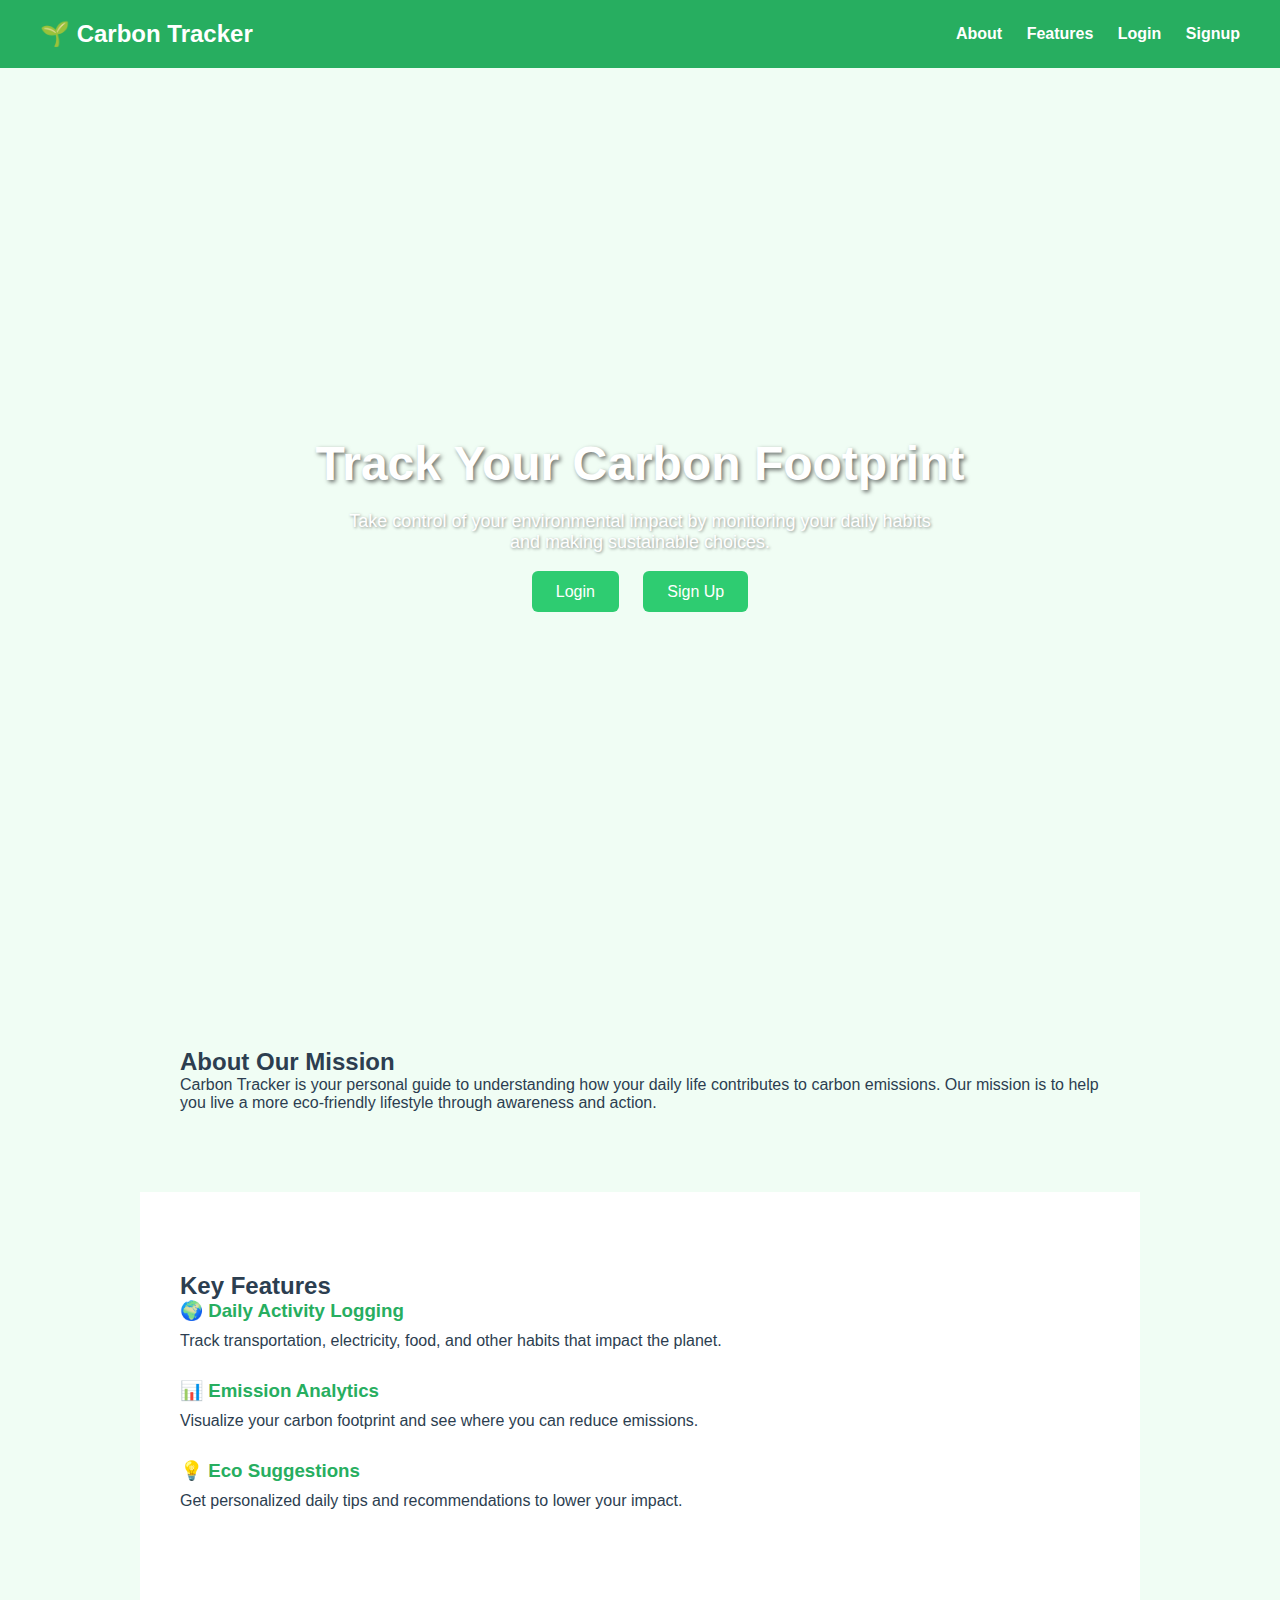
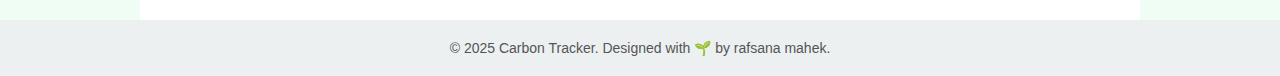
<file: index.html>
<!DOCTYPE html>
<html lang="en">
<head>
  <meta charset="UTF-8" />
  <meta name="viewport" content="width=device-width, initial-scale=1.0"/>
  <title>Welcome | Carbon Tracker</title>
  <style>
    * {
      margin: 0;
      padding: 0;
      box-sizing: border-box;
      scroll-behavior: smooth;
      font-family: 'Segoe UI', sans-serif;
    }

    body {
      background-color: #f0fdf4;
      color: #2c3e50;
    }

    
    header {
      background-color: #27ae60;
      color: white;
      padding: 20px 40px;
      position: sticky;
      top: 0;
      z-index: 1000;
      display: flex;
      justify-content: space-between;
      align-items: center;
    }

    header h1 {
      font-size: 24px;
    }

    nav a {
      color: white;
      margin-left: 20px;
      text-decoration: none;
      font-weight: bold;
    }

    nav a:hover {
      text-decoration: underline;
    }

    section {
      padding: 80px 40px;
      max-width: 1000px;
      margin: auto;
    }

    .hero {
      background: url('https://images.unsplash.com/photo-1506765515384-028b60a970df?auto=format&fit=crop&w=1470&q=80') no-repeat center center/cover;
      color: white;
      height: 100vh;
      display: flex;
      flex-direction: column;
      justify-content: center;
      align-items: center;
      text-align: center;
    }

    .hero h2 {
      font-size: 48px;
      margin-bottom: 20px;
      text-shadow: 2px 2px 4px #00000090;
    }

    .hero p {
      font-size: 18px;
      max-width: 600px;
      text-shadow: 1px 1px 3px #00000070;
    }

    .btn-group {
      margin-top: 30px;
    }

    .btn {
      padding: 12px 24px;
      margin: 0 10px;
      border: none;
      border-radius: 6px;
      font-size: 16px;
      cursor: pointer;
      text-decoration: none;
      background-color: #2ecc71;
      color: white;
      transition: background 0.3s;
    }

    .btn:hover {
      background-color: #219150;
    }

    .features {
      background-color: #ffffff;
    }

    .feature-box {
      margin-bottom: 30px;
    }

    .feature-box h3 {
      margin-bottom: 10px;
      color: #27ae60;
    }

    footer {
      text-align: center;
      padding: 20px;
      background-color: #ecf0f1;
      color: #555;
      font-size: 14px;
    }

    @media (max-width: 600px) {
      .hero h2 {
        font-size: 32px;
      }

      .btn-group {
        flex-direction: column;
      }

      .btn {
        margin: 10px 0;
        width: 100%;
      }
    }
  </style>
</head>
<body>

  <header>
    <h1>🌱 Carbon Tracker</h1>
    <nav>
      <a href="#about">About</a>
      <a href="#features">Features</a>
      <a href="login.html">Login</a>
      <a href="signup.html">Signup</a>
    </nav>
  </header>

  <section class="hero">
    <h2>Track Your Carbon Footprint</h2>
    <p>Take control of your environmental impact by monitoring your daily habits and making sustainable choices.</p>
    <div class="btn-group">
      <a href="login.html" class="btn">Login</a>
      <a href="signup.html" class="btn">Sign Up</a>
    </div>
  </section>

  <section id="about">
    <h2>About Our Mission</h2>
    <p>Carbon Tracker is your personal guide to understanding how your daily life contributes to carbon emissions. Our mission is to help you live a more eco-friendly lifestyle through awareness and action.</p>
  </section>

  <section id="features" class="features">
    <h2>Key Features</h2>
    <div class="feature-box">
      <h3>🌍 Daily Activity Logging</h3>
      <p>Track transportation, electricity, food, and other habits that impact the planet.</p>
    </div>
    <div class="feature-box">
      <h3>📊 Emission Analytics</h3>
      <p>Visualize your carbon footprint and see where you can reduce emissions.</p>
    </div>
    <div class="feature-box">
      <h3>💡 Eco Suggestions</h3>
      <p>Get personalized daily tips and recommendations to lower your impact.</p>
    </div>
  </section>

  <footer>
    &copy; 2025 Carbon Tracker. Designed with 🌱 by rafsana mahek.
  </footer>

</body>
</html>
</file>
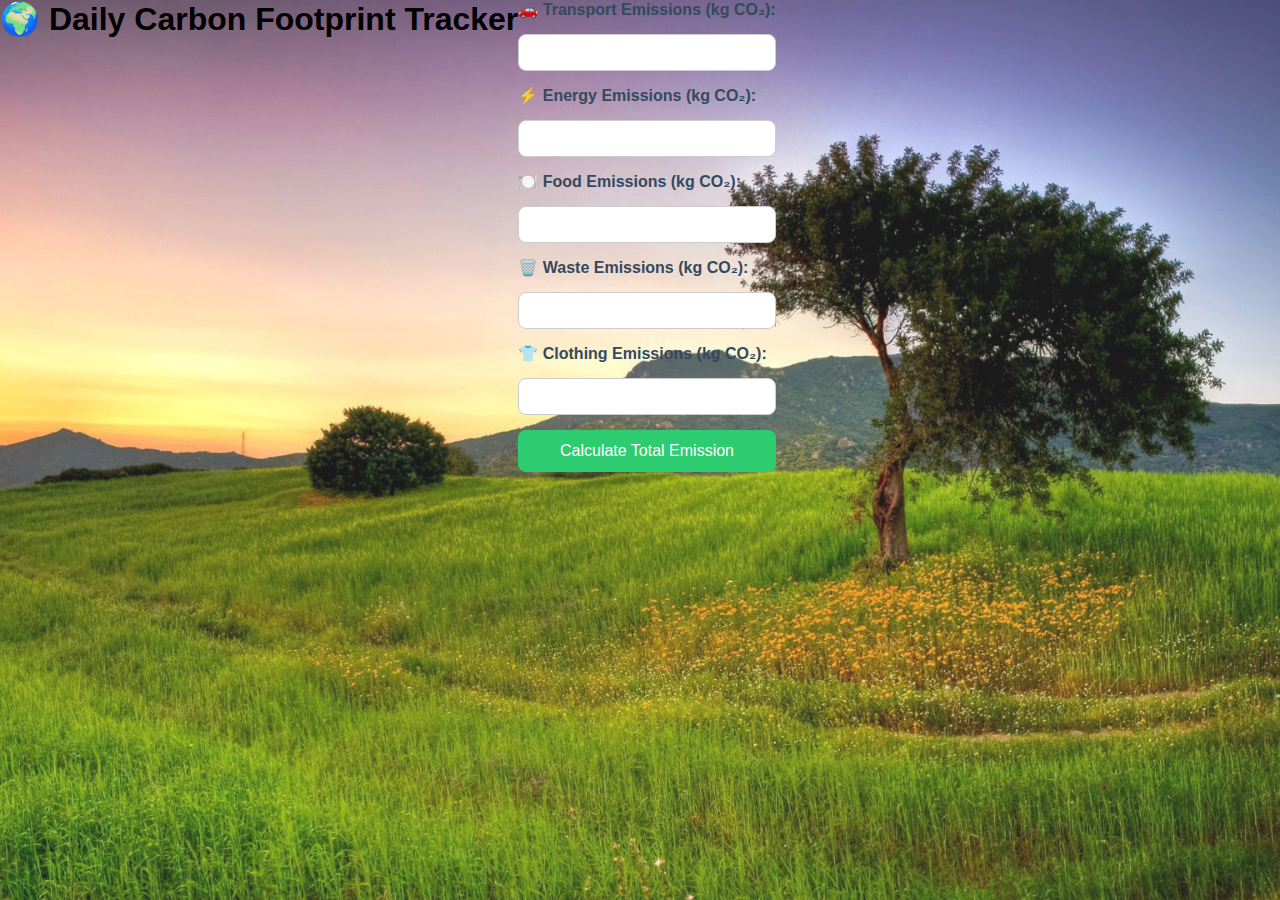
<file: Dailuy_reccomendation.html>
<!DOCTYPE html>
<html lang="en">
<head>
  <meta charset="UTF-8" />
  <meta name="viewport" content="width=device-width, initial-scale=1.0"/>
  <title>Carbon Footprint Tracker</title>
  <link rel="stylesheet" href="daily_recomendation.css" />
</head>
<body>
  <div class="container">
    <h1>🌍 Daily Carbon Footprint Tracker</h1>

    <form id="carbonForm">
      <label for="transport">🚗 Transport Emissions (kg CO₂):</label>
      <input type="number" id="transport" placeholder=>

      <label for="energy">⚡ Energy Emissions (kg CO₂):</label>
      <input type="number" id="energy" placeholder=>

      <label for="food">🍽️ Food Emissions (kg CO₂):</label>
      <input type="number" id="food" placeholder=>

      <label for="waste">🗑️ Waste Emissions (kg CO₂):</label>
      <input type="number" id="waste" placeholder=>

      <label for="clothing">👕 Clothing Emissions (kg CO₂):</label>
      <input type="number" id="clothing" placeholder=>

      <button type="submit">Calculate Total Emission</button>
    </form>

    <div id="result" class="result-box"></div>
  </div>

  <script>
    const suggestions = {
      transport: [
        "🚲 Use a bicycle or walk for short trips.",
        "🚆 Take public transport instead of personal vehicles.",
        "🚗 Carpool with friends or coworkers.",
        "🛴 Use electric scooters for city travel."
      ],
      energy: [
        "💡 Switch to energy-efficient LED bulbs.",
        "🔌 Unplug devices when not in use.",
        "🌞 Use natural light and ventilation.",
        "🌿 Use energy-saving modes on appliances."
      ],
      food: [
        "🥦 Eat more plant-based meals.",
        "🍗 Replace red meat with chicken or vegetables.",
        "🍽️ Avoid food waste by planning meals.",
        "🌱 Buy local and seasonal produce."
      ],
      waste: [
        "♻️ Separate and recycle household waste.",
        "🛍️ Use reusable bags instead of plastic.",
        "🥤 Avoid single-use plastics like cups or bottles.",
        "📦 Repurpose or donate packaging materials."
      ],
      clothing: [
        "👕 Buy fewer, higher-quality clothes.",
        "🧺 Wash clothes in cold water.",
        "♻️ Donate or recycle used garments.",
        "🛒 Shop second-hand or vintage."
      ]
    };

    document.getElementById('carbonForm').addEventListener('submit', function(e) {
      e.preventDefault();

      const categories = ["transport", "energy", "food", "waste", "clothing"];
      let total = 0;
      let selectedTips = [];

      categories.forEach(cat => {
        const value = parseFloat(document.getElementById(cat).value) || 0;
        if (value > 0) {
          total += value;
          const tipsForCat = suggestions[cat];
          const shuffled = tipsForCat.sort(() => 0.5 - Math.random());
          selectedTips.push(...shuffled.slice(0, 2));
        }
      });

      const finalTips = selectedTips.slice(0, 5);

      document.getElementById('result').innerHTML = `
        <div class="overlay">
          <h2>🧾 Your Total CO₂ Emission Today:</h2>
          <p><strong>${total.toFixed(2)} kg CO₂</strong></p>
          ${finalTips.length ? `
            <p class="tip"><strong>🌿 Personalized Suggestions:</strong></p>
            <ul>${finalTips.map(tip => `<li>${tip}</li>`).join('')}</ul>
          ` : `<p class="tip">🎉 No significant emissions today. Keep it up!</p>`}
        </div>
      `;
    });
  </script>
</body>
</html>
</file>
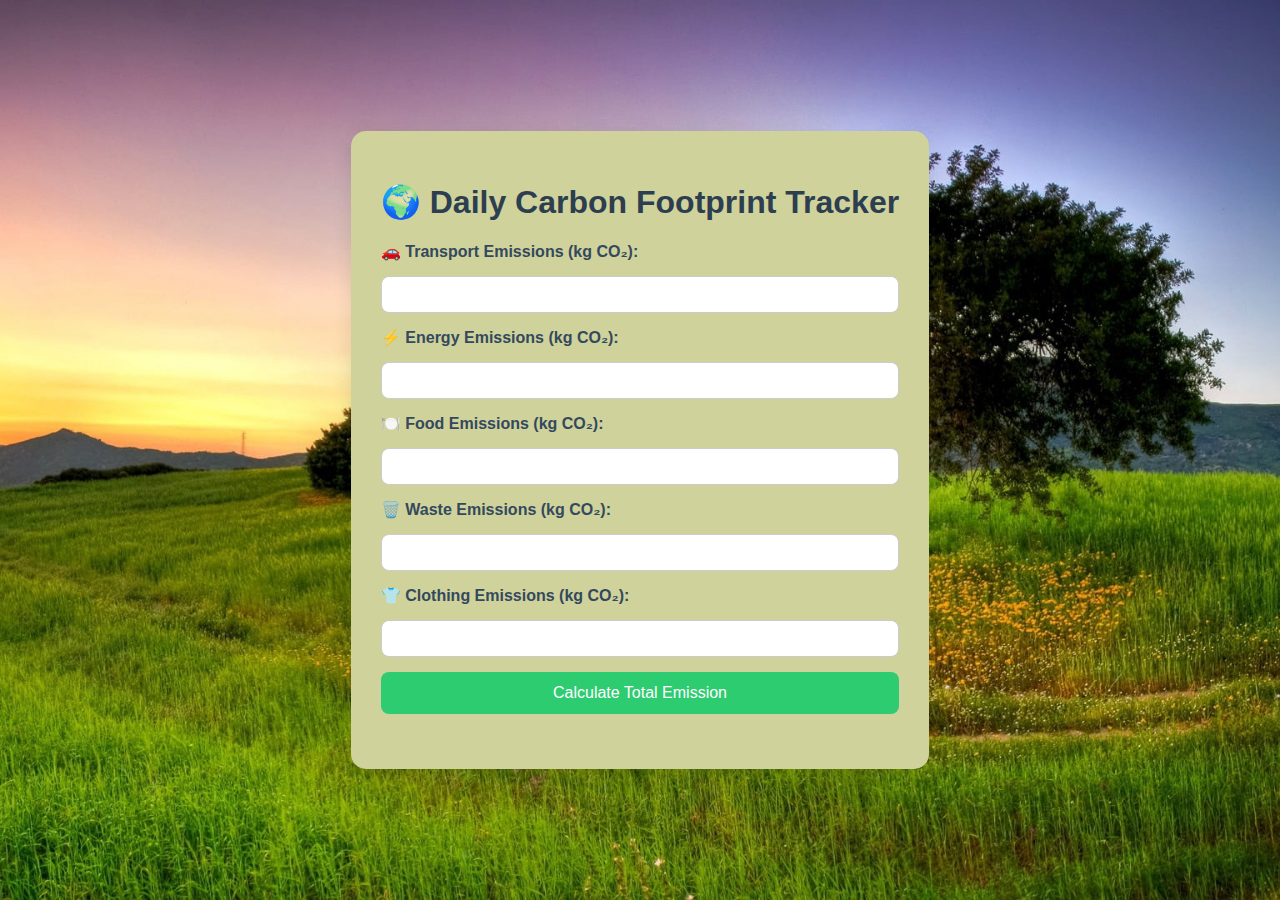
<file: Daily_reccomendation.html>
<!DOCTYPE html>
<html lang="en">
<head>
  <meta charset="UTF-8" />
  <meta name="viewport" content="width=device-width, initial-scale=1.0"/>
  <title>Carbon Footprint Tracker</title>
  <link rel="stylesheet" href="Daily_reccomendation.css" />
</head>
<body>
  <div class="container">
    <h1>🌍 Daily Carbon Footprint Tracker</h1>

    <form id="carbonForm">
      <label for="transport">🚗 Transport Emissions (kg CO₂):</label>
      <input type="number" id="transport" placeholder=>

      <label for="energy">⚡ Energy Emissions (kg CO₂):</label>
      <input type="number" id="energy" placeholder=>

      <label for="food">🍽️ Food Emissions (kg CO₂):</label>
      <input type="number" id="food" placeholder=>

      <label for="waste">🗑️ Waste Emissions (kg CO₂):</label>
      <input type="number" id="waste" placeholder=>

      <label for="clothing">👕 Clothing Emissions (kg CO₂):</label>
      <input type="number" id="clothing" placeholder=>

      <button type="submit">Calculate Total Emission</button>
    </form>

    <div id="result" class="result-box"></div>
  </div>

  <script>
    const suggestions = {
      transport: [
        "🚲 Use a bicycle or walk for short trips.",
        "🚆 Take public transport instead of personal vehicles.",
        "🚗 Carpool with friends or coworkers.",
        "🛴 Use electric scooters for city travel."
      ],
      energy: [
        "💡 Switch to energy-efficient LED bulbs.",
        "🔌 Unplug devices when not in use.",
        "🌞 Use natural light and ventilation.",
        "🌿 Use energy-saving modes on appliances."
      ],
      food: [
        "🥦 Eat more plant-based meals.",
        "🍗 Replace red meat with chicken or vegetables.",
        "🍽️ Avoid food waste by planning meals.",
        "🌱 Buy local and seasonal produce."
      ],
      waste: [
        "♻️ Separate and recycle household waste.",
        "🛍️ Use reusable bags instead of plastic.",
        "🥤 Avoid single-use plastics like cups or bottles.",
        "📦 Repurpose or donate packaging materials."
      ],
      clothing: [
        "👕 Buy fewer, higher-quality clothes.",
        "🧺 Wash clothes in cold water.",
        "♻️ Donate or recycle used garments.",
        "🛒 Shop second-hand or vintage."
      ]
    };

    document.getElementById('carbonForm').addEventListener('submit', function(e) {
      e.preventDefault();

      const categories = ["transport", "energy", "food", "waste", "clothing"];
      let total = 0;
      let selectedTips = [];

      categories.forEach(cat => {
        const value = parseFloat(document.getElementById(cat).value) || 0;
        if (value > 0) {
          total += value;
          const tipsForCat = suggestions[cat];
          const shuffled = tipsForCat.sort(() => 0.5 - Math.random());
          selectedTips.push(...shuffled.slice(0, 2));
        }
      });

      const finalTips = selectedTips.slice(0, 5);

      document.getElementById('result').innerHTML = `
        <div class="overlay">
          <h2>🧾 Your Total CO₂ Emission Today:</h2>
          <p><strong>${total.toFixed(2)} kg CO₂</strong></p>
          ${finalTips.length ? `
            <p class="tip"><strong>🌿 Personalized Suggestions:</strong></p>
            <ul>${finalTips.map(tip => `<li>${tip}</li>`).join('')}</ul>
          ` : `<p class="tip">🎉 No significant emissions today. Keep it up!</p>`}
        </div>
      `;
    });
  </script>
</body>
</html>
</file>
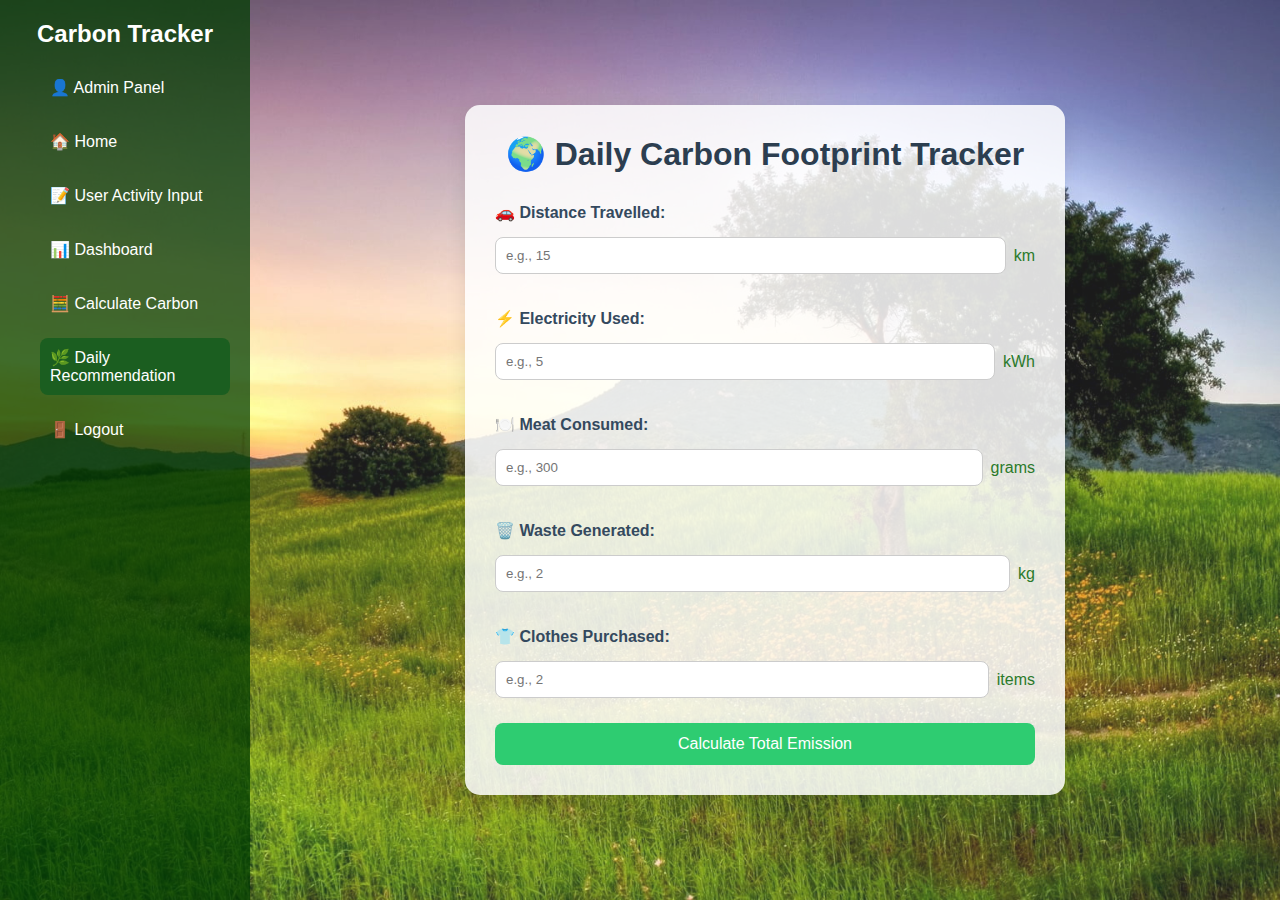
<file: daily_recomendation.html>
<!DOCTYPE html>
<html lang="en">
<head>
  <meta charset="UTF-8" />
  <meta name="viewport" content="width=device-width, initial-scale=1.0"/>
  <title>Daily Recommendations | Carbon Tracker</title>
  <link rel="stylesheet" href="daily_recomendation.css" />
  <style>
    /* Basic styling */
    .input-group {
      display: flex;
      align-items: center;
      gap: 8px;
      margin-bottom: 10px;
    }
    .input-group input {
      flex: 1;
    }
    .unit-label {
      font-weight: 500;
      color: #2b7a2b;
    }
    form label {
      margin-top: 10px;
      display: block;
      font-weight: bold;
    }

    /* Modal Styles */
    .modal {
      display: none; /* Hidden by default */
      position: fixed;
      z-index: 1000;
      left: 0;
      top: 0;
      width: 100%;
      height: 100%;
      overflow: auto;
      background-color: rgba(0,0,0,0.5);
      padding-top: 60px;
    }

    .modal-content {
      background-color: #eef9f2;
      margin: 5% auto;
      padding: 20px;
      border-radius: 10px;
      box-shadow: 0 0 10px rgba(0, 128, 0, 0.2);
      width: 90%;
      max-width: 600px;
      position: relative;
    }

    .close-btn {
      color: #444;
      float: right;
      font-size: 28px;
      font-weight: bold;
      cursor: pointer;
      position: absolute;
      right: 20px;
      top: 15px;
    }
    .close-btn:hover {
      color: #2b7a2b;
    }

    table {
      width: 100%;
      border-collapse: collapse;
      margin-bottom: 15px;
    }
    table, th, td {
      border: 1px solid #b2d8b2;
    }
    th, td {
      padding: 10px;
      text-align: left;
    }
    th {
      background-color: #d4f1d4;
    }

    .tip {
      margin-top: 15px;
      font-weight: bold;
    }
  </style>
</head>
<body>
  <div class="container">
    <!-- Sidebar Navigation -->
    <aside class="sidebar">
      <h2>Carbon Tracker</h2>
      <ul>
        <li><a href="admin-panel.html">👤 Admin Panel</a></li>
        <li><a href="home.html">🏠 Home</a></li>
        <li><a href="userActivityInput.html">📝 User Activity Input</a></li>
        <li><a href="dashboard.html">📊 Dashboard</a></li>
        <li><a href="carbon_Calculator.html">🧮 Calculate Carbon</a></li>
        <li><a href="daily_recommendation.html" class="active">🌿 Daily Recommendation</a></li>
        <li><a href="login.html">🚪 Logout</a></li>
      </ul>
    </aside>

    <!-- Main Content Area -->
    <main class="main-content">
      <div class="recommendation-form">
        <h1>🌍 Daily Carbon Footprint Tracker</h1>

        <form id="carbonForm">
          <label for="transport">🚗 Distance Travelled:</label>
          <div class="input-group">
            <input type="number" id="transport" placeholder="e.g., 15" step="any" min="0">
            <span class="unit-label">km</span>
          </div>

          <label for="energy">⚡ Electricity Used:</label>
          <div class="input-group">
            <input type="number" id="energy" placeholder="e.g., 5" step="any" min="0">
            <span class="unit-label">kWh</span>
          </div>

          <label for="food">🍽️ Meat Consumed:</label>
          <div class="input-group">
            <input type="number" id="food" placeholder="e.g., 300" step="any" min="0">
            <span class="unit-label">grams</span>
          </div>

          <label for="waste">🗑️ Waste Generated:</label>
          <div class="input-group">
            <input type="number" id="waste" placeholder="e.g., 2" step="any" min="0">
            <span class="unit-label">kg</span>
          </div>

          <label for="clothing">👕 Clothes Purchased:</label>
          <div class="input-group">
            <input type="number" id="clothing" placeholder="e.g., 2" step="1" min="0">
            <span class="unit-label">items</span>
          </div>

          <button type="submit">Calculate Total Emission</button>
        </form>
      </div>
    </main>
  </div>

  <!-- Modal -->
  <div id="emissionModal" class="modal">
    <div class="modal-content">
      <span class="close-btn" id="modalClose">&times;</span>
      <div id="modalBody"></div>
    </div>
  </div>

<script>
const emissionFactors = {
  transport: 0.21,     // kg CO₂ per kilometer (car travel)
  energy: 0.45,        // kg CO₂ per kilowatt-hour (kWh) of electricity
  food: 0.000027,      // kg CO₂ per gram of meat (converted from 0.027 per 1000g)
  waste: 1.5,          // kg CO₂ per kilogram of waste
  clothing: 25         // kg CO₂ per clothing item (approximation per item)
};

const suggestions = {
  transport: [
    "🚲 Use a bicycle or walk for short trips.",
    "🚆 Take public transport instead of personal vehicles.",
    "🚗 Carpool with friends or coworkers.",
    "🛴 Use electric scooters for city travel."
  ],
  energy: [
    "💡 Switch to energy-efficient LED bulbs.",
    "🔌 Unplug devices when not in use.",
    "🌞 Use natural light and ventilation.",
    "🌿 Use energy-saving modes on appliances."
  ],
  food: [
    "🥦 Eat more plant-based meals.",
    "🍗 Replace red meat with chicken or vegetables.",
    "🍽️ Avoid food waste by planning meals.",
    "🌱 Buy local and seasonal produce."
  ],
  waste: [
    "♻️ Separate and recycle household waste.",
    "🛍️ Use reusable bags instead of plastic.",
    "🥤 Avoid single-use plastics like cups or bottles.",
    "📦 Repurpose or donate packaging materials."
  ],
  clothing: [
    "👕 Buy fewer, higher-quality clothes.",
    "🧺 Wash clothes in cold water.",
    "♻️ Donate or recycle used garments.",
    "🛒 Shop second-hand or vintage."
  ]
};

document.getElementById('carbonForm').addEventListener('submit', function(e) {
  e.preventDefault();

  const categories = ["transport", "energy", "food", "waste", "clothing"];
  let total = 0;
  let selectedTips = [];
  let dataTableRows = "";

  categories.forEach(cat => {
    const value = parseFloat(document.getElementById(cat).value) || 0;
    const emission = value * emissionFactors[cat];
    total += emission;

    dataTableRows += `
      <tr>
        <td>${cat.charAt(0).toUpperCase() + cat.slice(1)}</td>
        <td>${emission.toFixed(2)} kg CO₂</td>
      </tr>
    `;

    if (value > 0) {
      const tipsForCat = suggestions[cat];
      const shuffled = tipsForCat.sort(() => 0.5 - Math.random());
      selectedTips.push(...shuffled.slice(0, 2));
    }
  });

  const finalTips = selectedTips.slice(0, 5);

  // Prepare modal content
  const modalHTML = `
    <h2>📊 Emission Summary:</h2>
    <table>
      <thead>
        <tr><th>Category</th><th>Emission</th></tr>
      </thead>
      <tbody>${dataTableRows}</tbody>
    </table>

    <h3>🧾 Total CO₂ Emission: <strong>${total.toFixed(2)} kg CO₂</strong></h3>

    ${finalTips.length ? `
      <p class="tip">🌿 Personalized Suggestions:</p>
      <ul>${finalTips.map(tip => `<li>${tip}</li>`).join('')}</ul>
    ` : `<p class="tip">🎉 No significant emissions today. Keep it up!</p>`}
  `;

  // Show modal and insert content
  const modal = document.getElementById('emissionModal');
  document.getElementById('modalBody').innerHTML = modalHTML;
  modal.style.display = "block";
});

// Close modal when clicking on close button
document.getElementById('modalClose').onclick = function() {
  document.getElementById('emissionModal').style.display = "none";
};

// Close modal when clicking outside the modal content
window.onclick = function(event) {
  const modal = document.getElementById('emissionModal');
  if (event.target == modal) {
    modal.style.display = "none";
  }
};
</script>
</body>
</html>
</file>
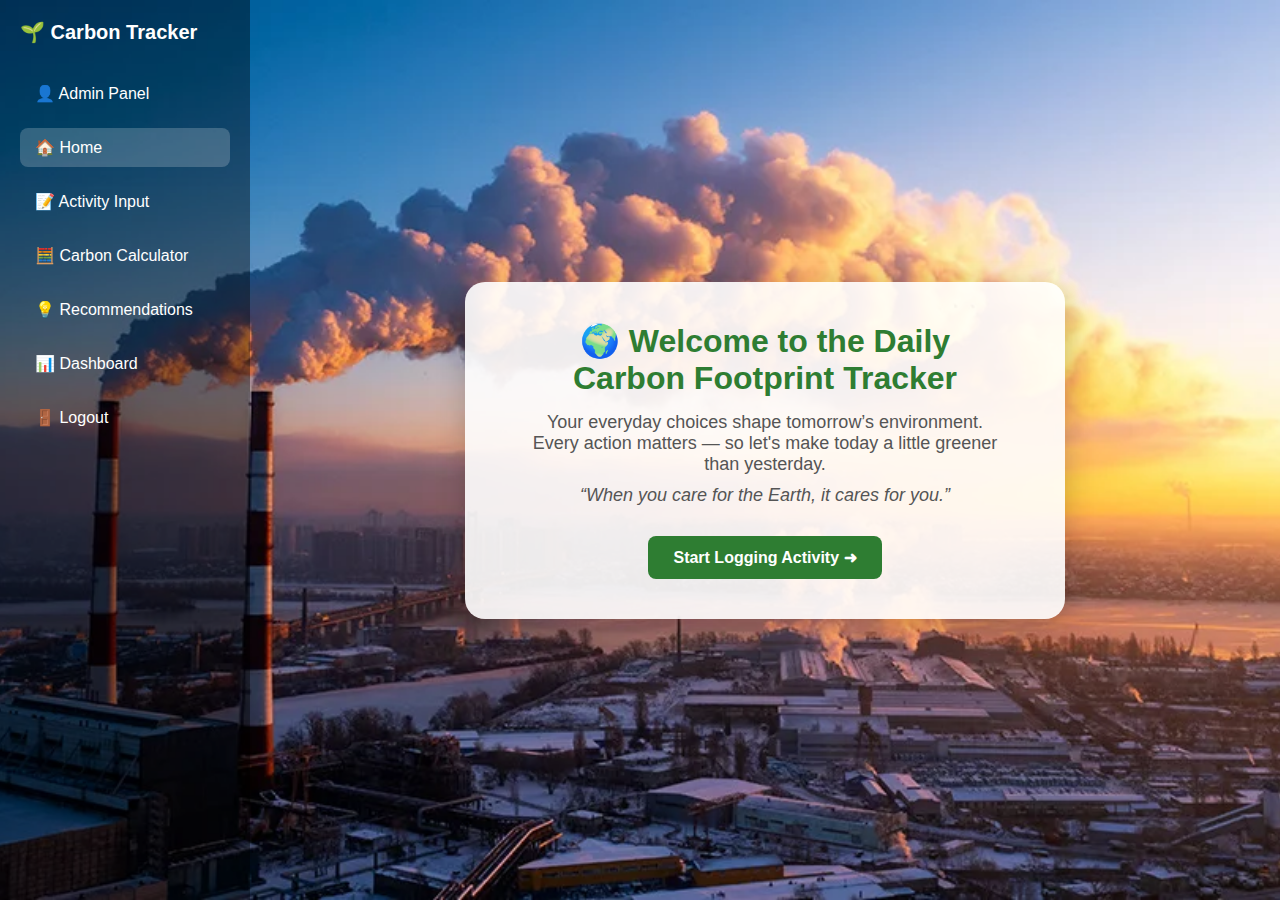
<file: Homepage.html>
<!DOCTYPE html>
<html lang="en">
<head>
  <meta charset="UTF-8" />
  <meta name="viewport" content="width=device-width, initial-scale=1.0"/>
  <title>Home | Carbon Tracker</title>
  <link rel="stylesheet" href="homepage.css" />
</head>
<body>
  <div class="container">
    <!-- Sidebar -->
    <aside class="sidebar">
      <h2>🌱 Carbon Tracker</h2>
      <ul>
        <li><a href="admin-panel.html">👤 Admin Panel</a></li>
        <li><a href="index.html" class="active">🏠 Home</a></li>
        <li><a href="user-activity.html">📝 Activity Input</a></li>
        <li><a href="carbon-calculator.html">🧮 Carbon Calculator</a></li>
        <li><a href="recommendation.html">💡 Recommendations</a></li>
        <li><a href="dashboard.html">📊 Dashboard</a></li>
        <li><a href="login.html">🚪 Logout</a></li>
      </ul>
    </aside>

    <!-- Main Welcome Content -->
    <main class="main-content">
      <div class="welcome-box">
        <h1>🌍 Welcome to the Daily Carbon Footprint Tracker</h1>
        <p>Your everyday choices shape tomorrow’s environment. Every action matters — so let's make today a little greener than yesterday.</p>
        <p class="quote">“When you care for the Earth, it cares for you.”</p>
        <a href="user-activity.html" class="start-btn">Start Logging Activity ➜</a>
      </div>
    </main>
  </div>
</body>
</html>
</file>
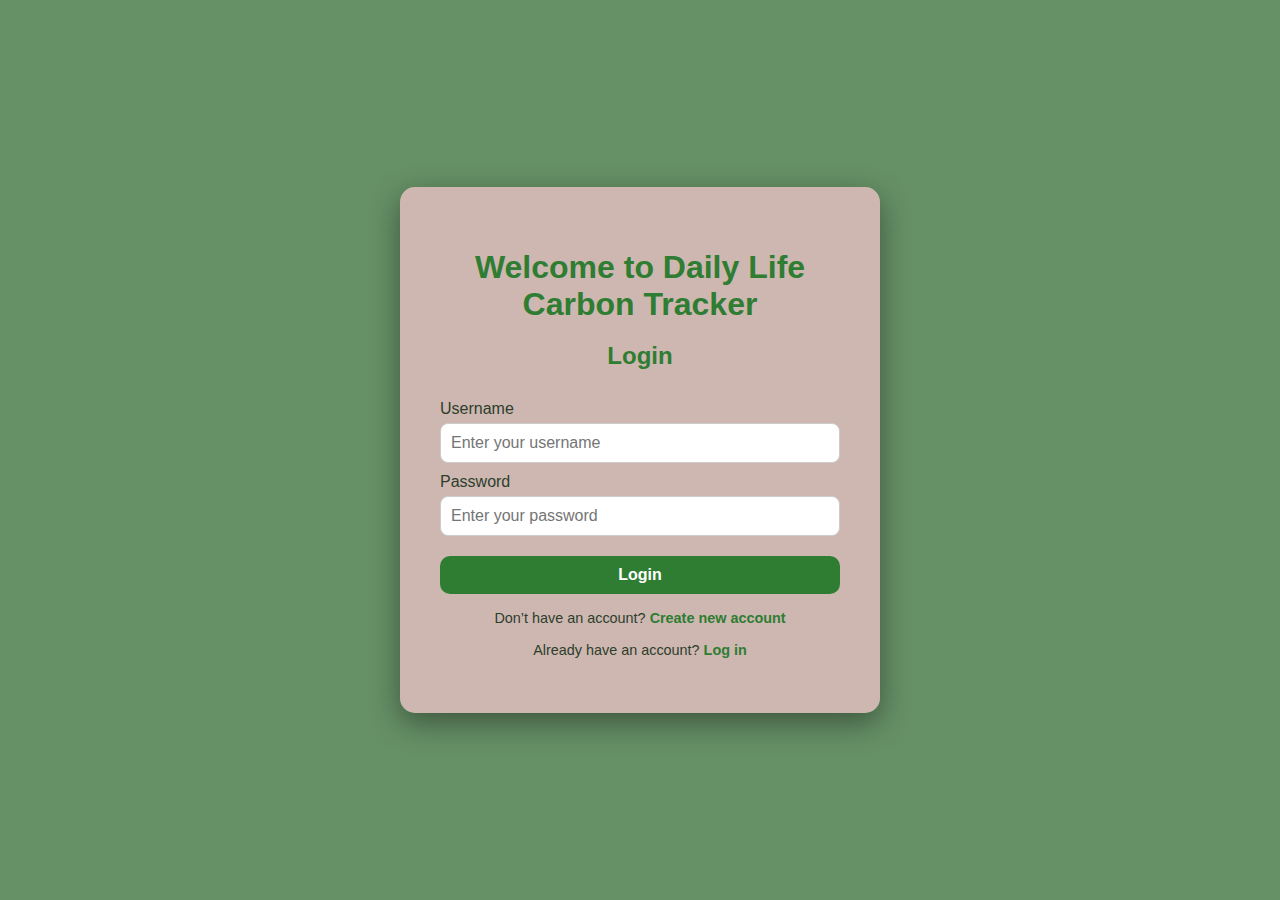
<file: log in.html>
<!DOCTYPE html>
<html lang="en">
<head>
  <meta charset="UTF-8" />
  <meta name="viewport" content="width=device-width, initial-scale=1.0"/>
  <title>Login | Carbon Tracker</title>
  <link rel="stylesheet" href="login.css" />
</head>
<body>
  <div class="overlay">
    <div class="login-container">
      <h1>Welcome to Daily Life Carbon Tracker</h1>
      <h2>Login</h2>
      <form>
        <label for="username">Username</label>
        <input type="text" id="username" placeholder="Enter your username" required />

        <label for="password">Password</label>
        <input type="password" id="password" placeholder="Enter your password" required />

        <button type="submit">Login</button>
      </form>
      <p class="form-link">Don’t have an account? <a href="#">Create new account</a></p>
      <p class="form-link">Already have an account? <a href="#">Log in</a></p>
    </div>
  </div>
</body>
</html>
</file>
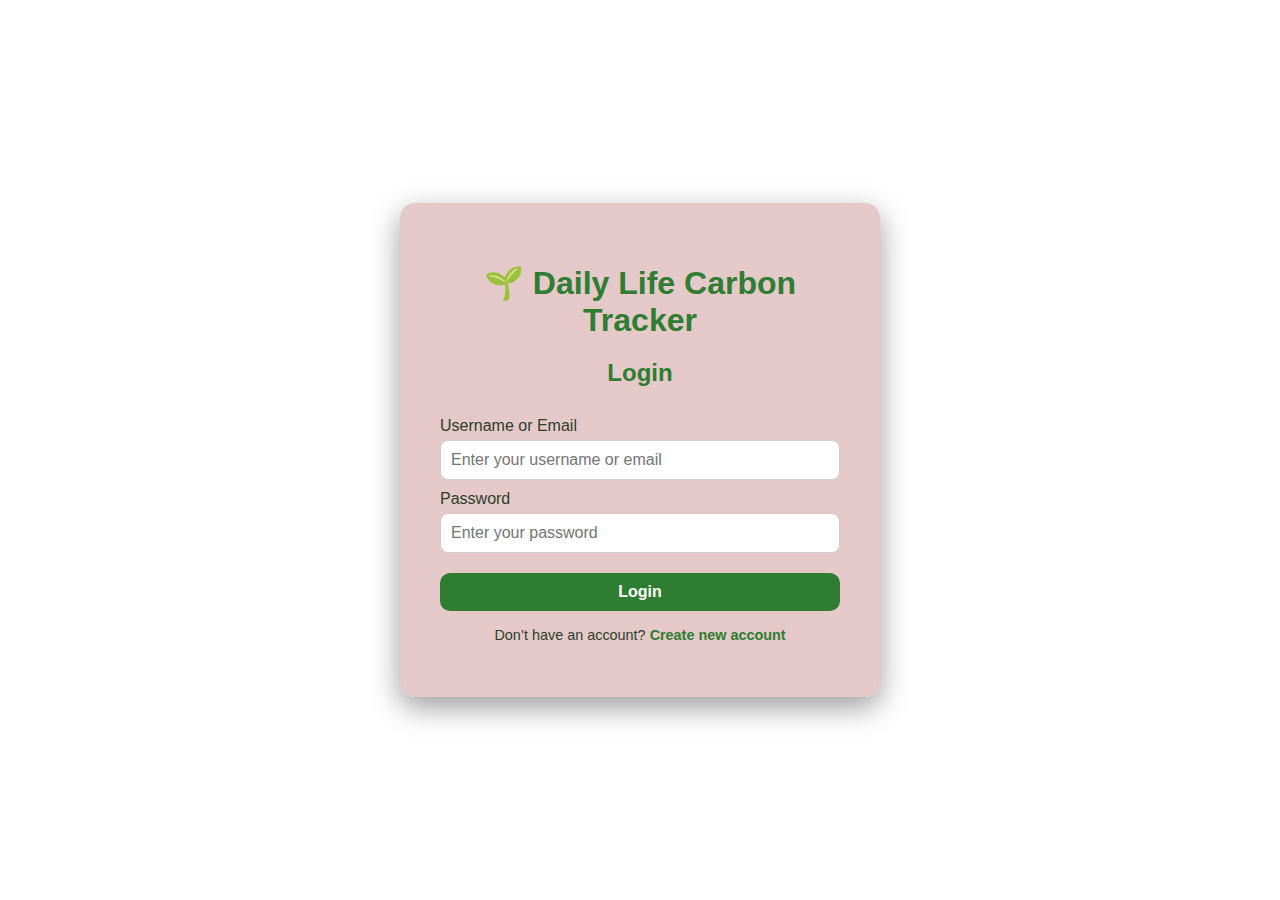
<file: login.html>
<!DOCTYPE html>
<html lang="en">
<head>
  <meta charset="UTF-8" />
  <meta name="viewport" content="width=device-width, initial-scale=1.0"/>
  <title>Login | Carbon Tracker</title>
    <link rel="stylesheet" href="login.css" />

</head>
<body>
  <div class="login-container">
    <h1>🌱 Daily Life Carbon Tracker</h1>
    <h2>Login</h2>
    <form id="loginForm">
      <label for="username">Username or Email</label>
      <input type="text" id="username" placeholder="Enter your username or email" required />

      <label for="password">Password</label>
      <input type="password" id="password" placeholder="Enter your password" required />

      <button type="submit">Login</button>
    </form>
    <p class="form-link">Don’t have an account? <a href="signup.html">Create new account</a></p>
  </div>

  <script>
    document.getElementById('loginForm').addEventListener('submit', function(e) {
      e.preventDefault();

      const username = document.getElementById('username').value.trim();
      const password = document.getElementById('password').value;

      const validUsername = "rafsana";
      const validPassword = "1234";

      if (username === validUsername && password === validPassword) {
        alert("✅ Login successful!");
        window.location.href = "home.html";
      } else {
        alert("❌ Invalid username or password. Try again.");
      }
    });
  </script>
</body>
</html>
</file>
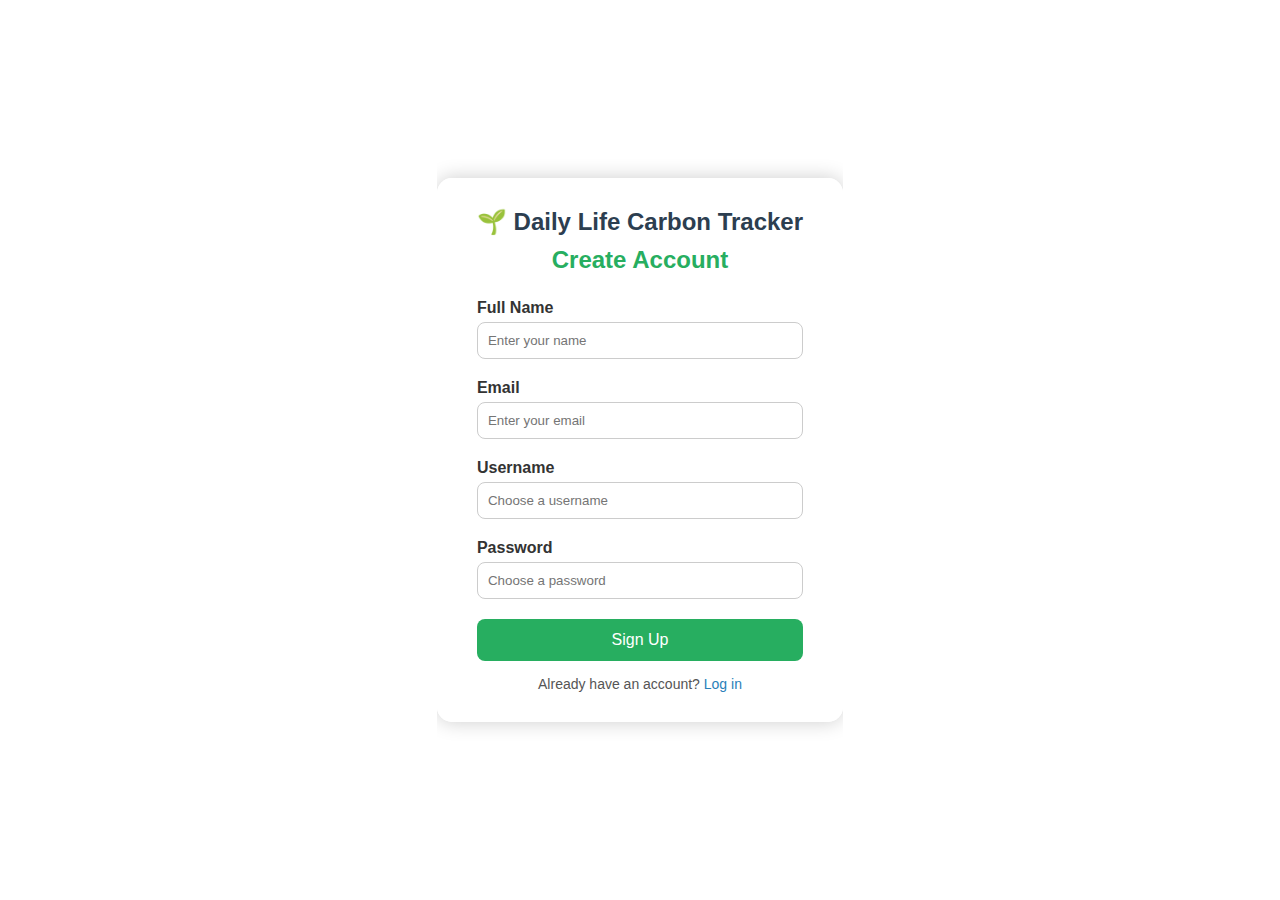
<file: signup.html>
<!DOCTYPE html>
<html lang="en">
<head>
  <meta charset="UTF-8" />
  <meta name="viewport" content="width=device-width, initial-scale=1.0"/>
  <title>Sign Up | Carbon Tracker</title>
      <link rel="stylesheet" href="signup.css" />


</head>
<body>
  <div class="signup-container">
    <h1>🌱 Daily Life Carbon Tracker</h1>
    <h2>Create Account</h2>
    <form id="signupForm">
      <label for="name">Full Name</label>
      <input type="text" id="name" placeholder="Enter your name" required />

      <label for="email">Email</label>
      <input type="email" id="email" placeholder="Enter your email" required />

      <label for="newUsername">Username</label>
      <input type="text" id="newUsername" placeholder="Choose a username" required />

      <label for="newPassword">Password</label>
      <input type="password" id="newPassword" placeholder="Choose a password" required />

      <button type="submit">Sign Up</button>
    </form>
    <p class="form-link">Already have an account? <a href="login.html">Log in</a></p>
  </div>

  <script>
    document.getElementById('signupForm').addEventListener('submit', function(e) {
      e.preventDefault();

      const name = document.getElementById('name').value.trim();
      const email = document.getElementById('email').value.trim();
      const username = document.getElementById('newUsername').value.trim();
      const password = document.getElementById('newPassword').value;

      if (!name || !email || !username || !password) {
        alert("❗ All fields are required.");
        return;
      }

      // Example only: Save credentials temporarily (not secure, just demo)
      localStorage.setItem('carbon_user', JSON.stringify({ username, password }));

      alert("✅ Account created successfully! You can now log in.");
      window.location.href = "login.html";
    });
  </script>
</body>
</html>
</file>
<file: Daily_reccomendation.css>
/* ✅ Full background image setup */
body {
  margin: 0;
  padding: 0;
  font-family: 'Segoe UI', sans-serif;
  background: url('daily_recomendation.jpg') no-repeat center center fixed;
  background-size: cover;
  height: 100vh;
  display: flex;
  justify-content: center;
  align-items: center;
}

.container {
  max-width: 600px;
  margin: auto;
  background-color: rgb(207, 210, 154);
  padding: 30px;
  border-radius: 15px;
  box-shadow: 0 5px 20px rgba(0,0,0,0.1);
}

h1 {
  text-align: center;
  color: #2c3e50;
}

form {
  display: flex;
  flex-direction: column;
  gap: 15px;
}

label {
  font-weight: bold;
  color: #34495e;
}

input {
  padding: 10px;
  border: 1px solid #ccc;
  border-radius: 8px;
}

button {
  padding: 12px;
  background-color: #2ecc71;
  color: white;
  border: none;
  border-radius: 8px;
  font-size: 16px;
  cursor: pointer;
  transition: background-color 0.3s;
}

button:hover {
  background-color: #27ae60;
}

.result-box {
  margin-top: 25px;
  padding: 0;
  border-radius: 12px;
  overflow: hidden;
  background-image: url('recomendation.jpg');
  background-size: cover;
  background-position: center;
  color: white;
  text-shadow: 1px 1px 3px rgba(0,0,0,0.7);
}

.result-box .overlay {
  background-color: rgba(0, 0, 0, 0.6); /* dark overlay */
  padding: 20px;
}

.result-box h2 {
  color: #ffffff;
}

.tip {
  font-style: italic;
  margin-top: 10px;
}

ul {
  padding-left: 20px;
  margin-top: 10px;
}
</file>
<file: homepage.css>
* {
  box-sizing: border-box;
  font-family: 'Segoe UI', sans-serif;
  margin: 0;
  padding: 0;
}

body, html {
  height: 100%;
  background: url('Homepage.jpg') no-repeat center center fixed;
  background-size: cover;
}

.container {
  display: flex;
  height: 100vh;
}

/* Sidebar */
.sidebar {
  width: 250px;
  background-color: rgba(0, 0, 0, 0.4);
  color: white;
  padding: 20px;
}

.sidebar h2 {
  margin-bottom: 30px;
  font-size: 20px;
  color: #fff;
}

.sidebar ul {
  list-style-type: none;
  padding-left: 0;
}

.sidebar li {
  margin-bottom: 15px;
}

.sidebar a {
  color: white;
  text-decoration: none;
  font-size: 16px;
  display: block;
  padding: 10px 15px;
  border-radius: 8px;
  transition: background 0.3s;
}

.sidebar a:hover,
.sidebar a.active {
  background-color: rgba(255, 255, 255, 0.2);
}

/* Main Content */
.main-content {
  flex: 1;
  display: flex;
  align-items: center;
  justify-content: center;
}

.welcome-box {
  background-color: rgba(255, 255, 255, 0.9);
  padding: 40px 60px;
  border-radius: 20px;
  text-align: center;
  max-width: 600px;
  box-shadow: 0 8px 30px rgba(0, 0, 0, 0.2);
}

.welcome-box h1 {
  color: #2e7d32;
  margin-bottom: 15px;
}

.welcome-box p {
  color: #555;
  font-size: 18px;
  margin: 10px 0;
}

.quote {
  font-style: italic;
  color: #388e3c;
}

.start-btn {
  display: inline-block;
  margin-top: 20px;
  padding: 12px 25px;
  background-color: #2e7d32;
  color: white;
  border-radius: 8px;
  text-decoration: none;
  font-weight: bold;
  transition: background 0.3s;
}

.start-btn:hover {
  background-color: #1b5e20;
}
</file>
<file: login.css>
/* Green nature background */
body {
  margin: 0;
  padding: 0;
  font-family: "Segoe UI", sans-serif;
  background-image: url('https://images.unsplash.com/photo-1506765515384-028b60a970df?auto=format&fit=crop&w=1950&q=80');
  background-size: cover;
  background-position: center;
  height: 100vh;
  display: flex;
  justify-content: center;
  align-items: center;
}

/* Overlay with dark green tint */
.overlay {
  background-color: rgba(0, 70, 0, 0.6);
  width: 100%;
  height: 100%;
  display: flex;
  justify-content: center;
  align-items: center;
}

/* Login box */
.login-container {
  background-color: #e1bebed9;
  padding: 2.5rem;
  border-radius: 15px;
  box-shadow: 0 10px 30px rgba(0, 0, 0, 0.4);
  width: 90%;
  max-width: 400px;
  text-align: center;
}

h1 {
  color: #2e7d32;
  margin-bottom: 10px;
}

h2 {
  color: #2e7d32;
  margin-bottom: 20px;
}

form {
  display: flex;
  flex-direction: column;
  text-align: left;
}

label {
  margin-top: 10px;
  color: #2c3e2c;
}

input {
  padding: 10px;
  margin-top: 5px;
  border: 1px solid #ccc;
  border-radius: 8px;
  font-size: 1rem;
}

button {
  margin-top: 20px;
  padding: 10px;
  background-color: #2e7d32;
  color: white;
  border: none;
  border-radius: 10px;
  font-weight: bold;
  cursor: pointer;
  font-size: 1rem;
  transition: background 0.3s ease;
}

button:hover {
  background-color: #1b5e20;
}

.form-link {
  margin-top: 1rem;
  font-size: 0.9rem;
  color: #2c3e2c;
}

.form-link a {
  color: #2e7d32;
  text-decoration: none;
  font-weight: bold;
}

.form-link a:hover {
  text-decoration: underline;
}
</file>
<file: signup.css>
* {
      margin: 0;
      padding: 0;
      box-sizing: border-box;
      font-family: "Segoe UI", sans-serif;
    }

    body, html {
      height: 100%;
      font-family: "Poppins", sans-serif;
      background: url('https://images.unsplash.com/photo-1506744038136-46273834b3fb?auto=format&fit=crop&w=1470&q=80') no-repeat center center fixed;
      background-size: cover;
      display: flex;
      justify-content: center;
      align-items: center;
      user-select: none;
      overflow: hidden;
    }

    .signup-container {
      background-color: rgba(255, 255, 255, 0.95);
      padding: 30px 40px;
      border-radius: 15px;
      box-shadow: 0 0 20px rgba(0, 0, 0, 0.2);
      text-align: center;
      max-width: 450px;
      width: 100%;
    }

    .signup-container h1 {
      margin-bottom: 10px;
      font-size: 24px;
      color: #2c3e50;
    }

    .signup-container h2 {
      margin-bottom: 25px;
      color: #27ae60;
    }

    form label {
      display: block;
      text-align: left;
      margin-bottom: 5px;
      font-weight: bold;
      color: #333;
    }

    form input {
      width: 100%;
      padding: 10px;
      margin-bottom: 20px;
      border-radius: 8px;
      border: 1px solid #ccc;
    }

    form button {
      width: 100%;
      padding: 12px;
      background-color: #27ae60;
      color: white;
      border: none;
      border-radius: 8px;
      font-size: 16px;
      cursor: pointer;
      transition: background 0.3s;
    }

    form button:hover {
      background-color: #1e874b;
    }

    .form-link {
      margin-top: 15px;
      font-size: 14px;
      color: #555;
    }

    .form-link a {
      color: #2980b9;
      text-decoration: none;
    }
</file>
<file: daily_recomendation.css>
/* Reset */
* {
  margin: 0;
  padding: 0;
  box-sizing: border-box;
  font-family: 'Segoe UI', sans-serif;
}

/* Body with full background */
body {
  background: url('daily_recomendation.jpg') no-repeat center center fixed;
  background-size: cover;
}

/* Layout */
.container {
  display: flex;
  height: 100vh;
  background-color: rgba(255, 255, 255, 0.1);
}

/* Sidebar */
.sidebar {
  width: 250px;
  background-color: rgba(0, 60, 0, 0.75);
  color: white;
  padding: 20px;
}

.sidebar h2 {
  text-align: center;
  margin-bottom: 20px;
}

.sidebar ul {
  list-style-type: none;
}

.sidebar li {
  margin: 15px 0;
}

.sidebar a {
  color: white;
  text-decoration: none;
  font-size: 16px;
  display: block;
  padding: 10px;
  border-radius: 8px;
  transition: background 0.3s;
}

.sidebar a:hover,
.sidebar a.active {
  background-color: #1b5e20;
}

/* Main Content */
.main-content {
  flex: 1;
  display: flex;
  justify-content: center;
  align-items: center;
}

.recommendation-form {
  background-color: rgba(255, 255, 255, 0.85);
  padding: 30px;
  border-radius: 15px;
  box-shadow: 0 5px 20px rgba(0,0,0,0.1);
  max-width: 600px;
  width: 90%;
}

.recommendation-form h1 {
  text-align: center;
  color: #2c3e50;
  margin-bottom: 20px;
}

form {
  display: flex;
  flex-direction: column;
  gap: 15px;
}

label {
  font-weight: bold;
  color: #34495e;
}

input {
  padding: 10px;
  border: 1px solid #ccc;
  border-radius: 8px;
}

button {
  padding: 12px;
  background-color: #2ecc71;
  color: white;
  border: none;
  border-radius: 8px;
  font-size: 16px;
  cursor: pointer;
  transition: background-color 0.3s;
}

button:hover {
  background-color: #27ae60;
}

.result-box {
  margin-top: 25px;
  padding: 0;
  border-radius: 12px;
  overflow: hidden;
  background-image: url('recomendation.jpg');
  background-size: cover;
  background-position: center;
  color: white;
  text-shadow: 1px 1px 3px rgba(0,0,0,0.7);
}

.result-box .overlay {
  background-color: rgba(0, 0, 0, 0.6);
  padding: 20px;
}

.result-box h2 {
  color: #ffffff;
}

.tip {
  font-style: italic;
  margin-top: 10px;
}

ul {
  padding-left: 20px;
  margin-top: 10px;
}
</file>
